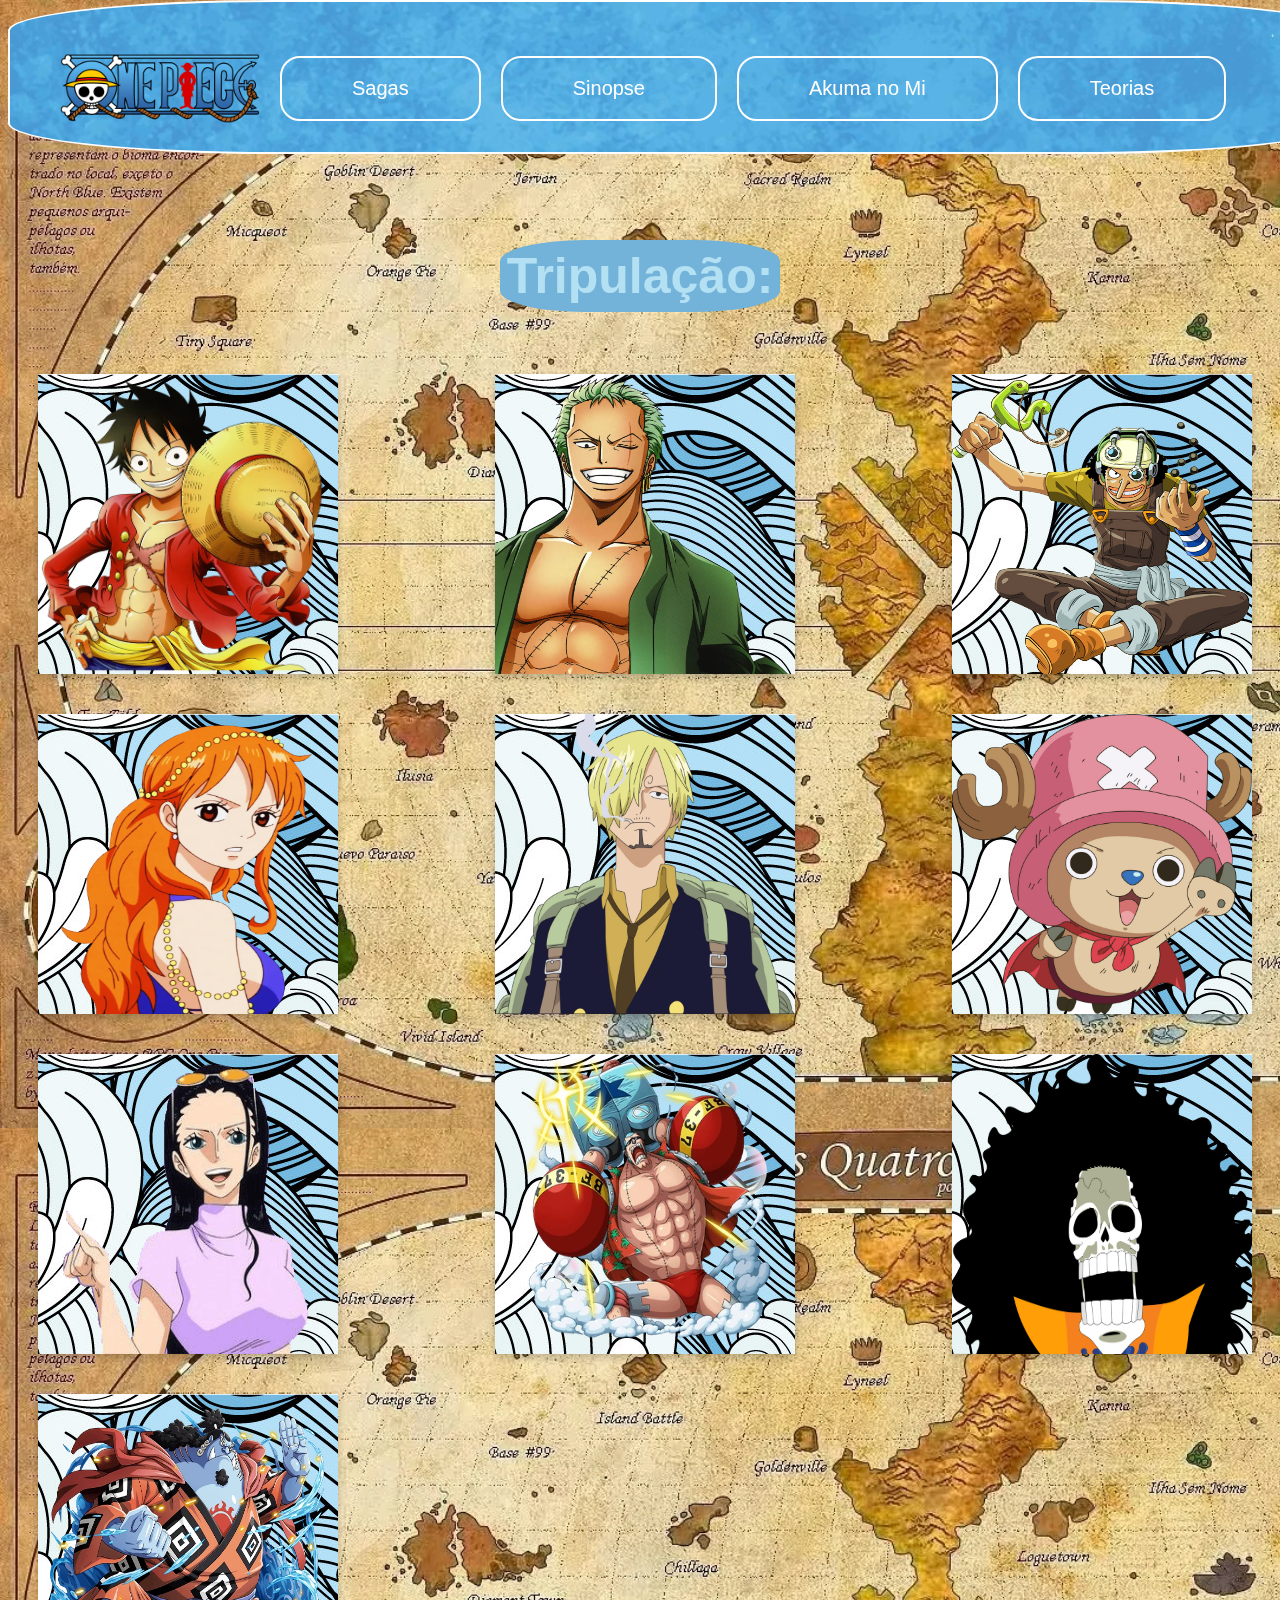
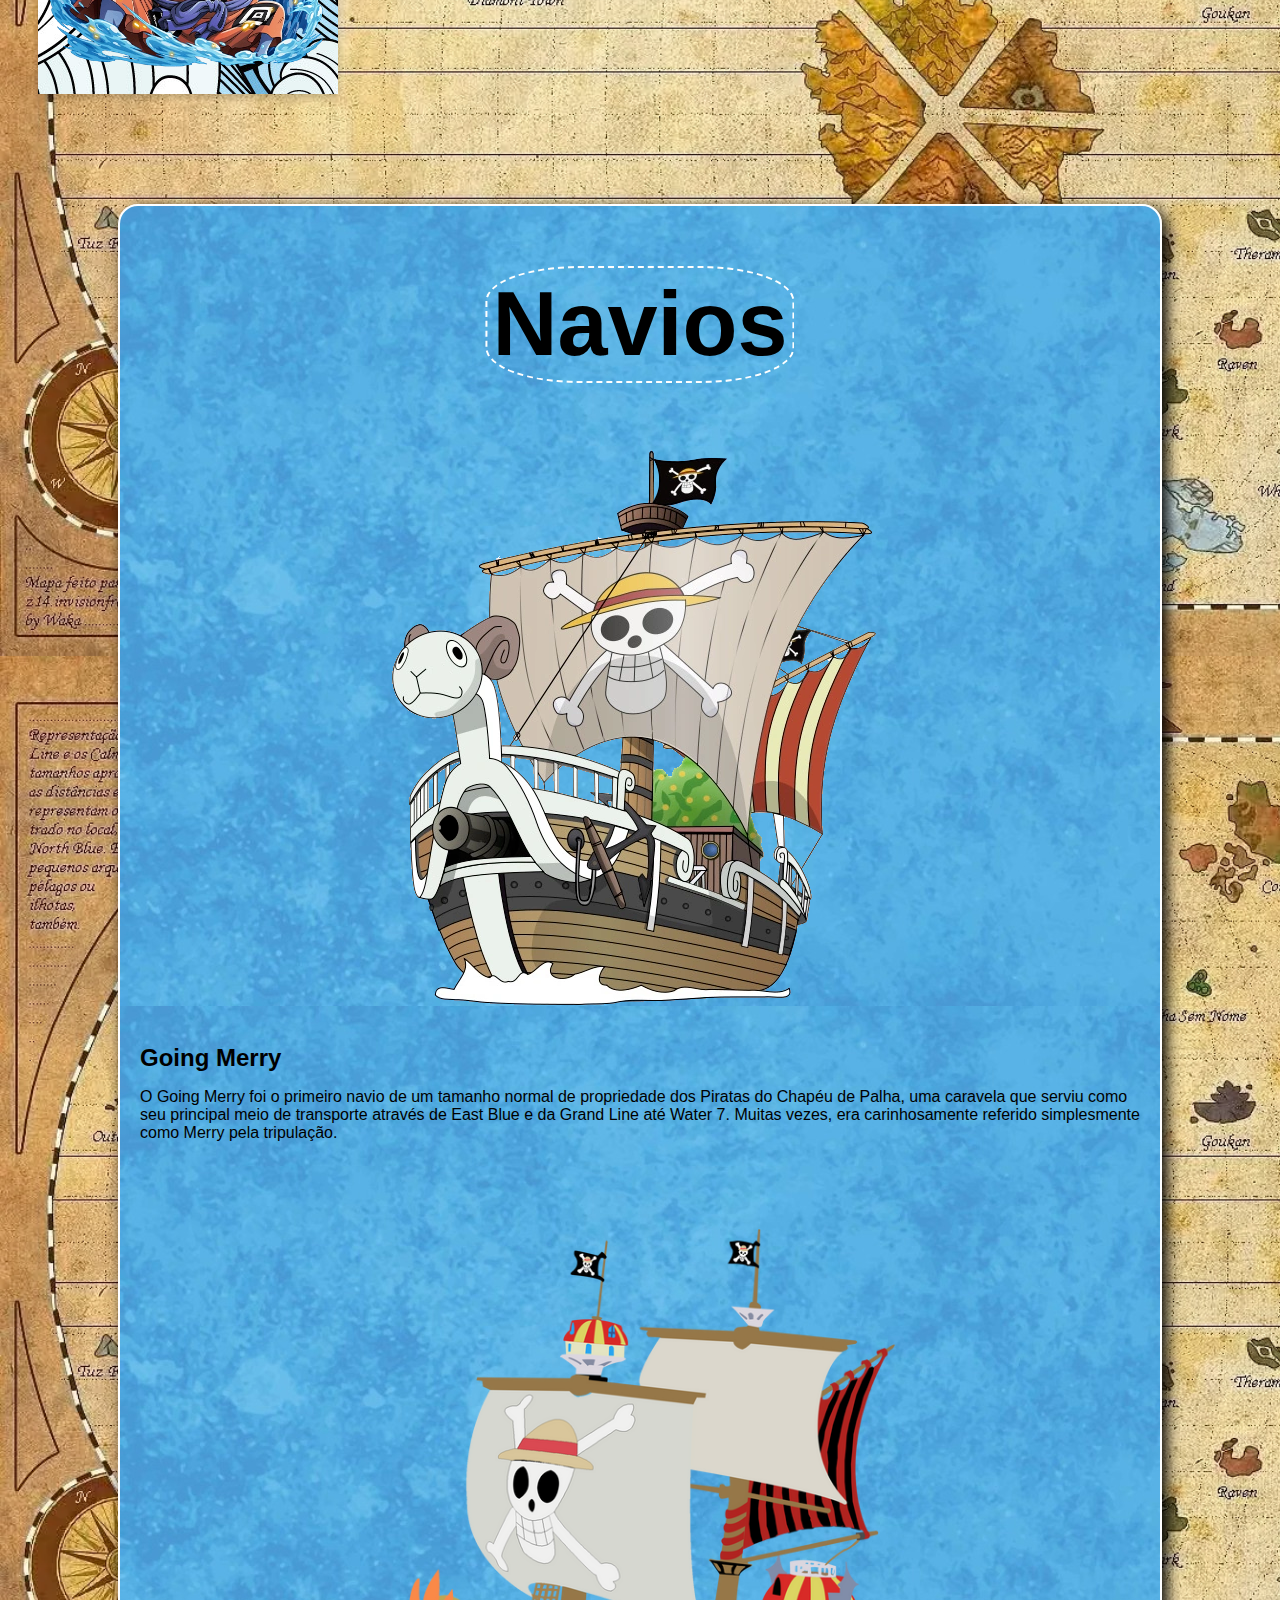
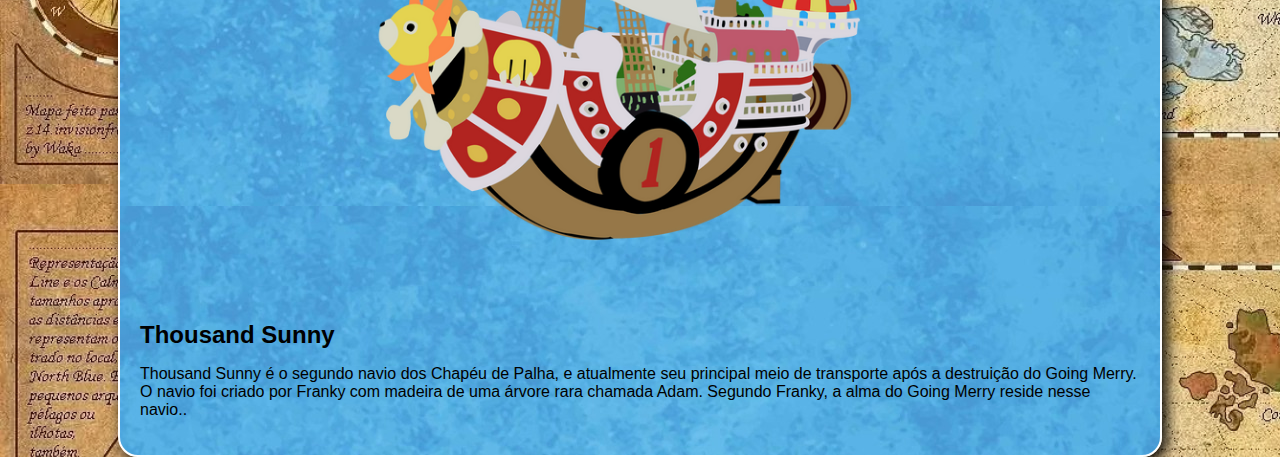
<file: index.html>
<!DOCTYPE html>
<html lang="pt-br">

<head>
    <meta charset="UTF-8">
    <meta name="viewport" content="width=device-width, initial-scale=1.0">
    <title>Tripulação Mugiwara</title>
    <link rel="shortcut icon" href="Imagens/Rockettheme-Free-Web-Map.ico" type="image/x-icon">
    <link rel="stylesheet" href="Css/index.css">
</head>

<body>

    <div class="barra">
        <div class="navibar-container">
            <img class="logo" src="Imagens/One-Piece-Logo.png" alt="logo">
            <ul>
                <li class="barrali"><a class="linkbarra" href="Paginas/pag_saga.html" rel="next">Sagas</a></li>
                <li class="barrali"><a class="linkbarra" href="Paginas/pag_sinopse.html" rel="next">Sinopse</a>
                </li>
                <li class="barrali"><a class="linkbarra" href="Paginas/pag_frutas.html" rel="next">Akuma no
                        Mi</a></li>
                <li class="barrali"><a class="linkbarra" href="Paginas/pag_teoria.html" rel="next">Teorias</a>
                </li>
            </ul>
        </div>
    </div>




    <!--     Conteudo do site em forma responsiva                                               -->
    <div class="logorensp"><img src="Imagens/One-Piece-Logo.png" alt="logore"></div>
    <nav id="menu-h">
        <ul>
            <li>
                <a href="Paginas/pag_saga.html">
                    Sagas
                </a>
            </li>

            <li><a href="Paginas/pag_sinopse.html">Sinopse</a></li>

            <li><a href="Paginas/pag_frutas.html">Akuma no Mi</a></li>

            <li><a href="Paginas/pag_teoria.html">Teorias</a></li>


        </ul>
    </nav>




    <div class="container">
        <div class="titulo-tripula">
            <h2 class="titulo">Tripulação:</h2>
        </div>
        <ul class="ul_card">

            <li>
                <div class="flip-card" id="card_01">
                    <div class="flip-card-interno">
                        <div class="flip-card-frente">
                            <img src="Imagens/luffy.jpg_.png" alt="Avatar" style="width:300px;height:300px;">
                        </div>
                        <div class="flip-card-voltar">
                            <h1>Monkey D. Luffy</h1>
                            <p>Capitão da Tripulação Chapeú de Palha</p>
                            <a href="Pag_cards/pag_luffy.html">Saiba mais sobre Luffy</a>
                        </div>
                    </div>
                </div>
            </li>
            <li>
                <div class="flip-card" id="card_02">
                    <div class="flip-card-interno">
                        <div class="flip-card-frente">
                            <img src="Imagens/zoro.png" alt="Avatar" style="width:300px;height:300px;">
                        </div>
                        <div class="flip-card-voltar">
                            <h1>Roronoa Zoro</h1>
                            <p>Imedialista e o Espadachim</p>
                            <a href="#">Saiba mais sobre Zoro</a>
                        </div>
                    </div>
                </div>
            </li>
            <li>
                <div class="flip-card" id="card_03">
                    <div class="flip-card-interno">
                        <div class="flip-card-frente">
                            <img src="Imagens/usop.png" alt="Avatar" style="width:300px;height:300px;">
                        </div>
                        <div class="flip-card-voltar">
                            <h1>Ussop</h1>
                            <p>Atirador da Tripulação</p>
                            <a href="#">Saiba mais sobre Ussop</a>
                        </div>
                    </div>
                </div>
            </li>
            <li>
                <div class="flip-card" id="card_04">
                    <div class="flip-card-interno">
                        <div class="flip-card-frente">
                            <img src="Imagens/Nami-vestido-roxo-v2-kawaii-uma-pe-a-prova-de-intemp-ries-anime-adesivo-decalque-do.png"
                                alt="Avatar" style="width:300px;height:300px;">
                        </div>
                        <div class="flip-card-voltar">
                            <h1>Nami</h1>
                            <p>Navegadora da Tripulação</p>
                            <a href="#">Saiba mais sobre Nami</a>
                        </div>
                    </div>
                </div>
            </li>
            <li>
                <div class="flip-card" id="card_05">
                    <div class="flip-card-interno">
                        <div class="flip-card-frente">
                            <img src="Imagens/Sanji_render_by_annaeditions24-d6nif6k.png" alt="Avatar"
                                style="width:300px;height:300px;">
                        </div>
                        <div class="flip-card-voltar">
                            <h1>Vinsmoke Sanji</h1>
                            <p>Cozinheiro da Tripulação</p>
                            <a href="#">Saiba mais sobre Sanji</a>
                        </div>
                    </div>
                </div>
            </li>
            <li>
                <div class="flip-card" id="card_06">
                    <div class="flip-card-interno">
                        <div class="flip-card-frente">
                            <img src="Imagens/chopper_by_toshiharu.png" alt="Avatar" style="width:300px;height:300px;">
                        </div>
                        <div class="flip-card-voltar">
                            <h1>Tony Tony Chopper</h1>
                            <p>Médico da Tripulação</p>
                            <a href="#">Saiba mais sobre Chopper</a>
                        </div>
                    </div>
                </div>
            </li>
            <li>
                <div class="flip-card" id="card_07">
                    <div class="flip-card-interno">
                        <div class="flip-card-frente">
                            <img src="Imagens/robin6.png" alt="Avatar" style="width:300px;height:300px;">
                        </div>
                        <div class="flip-card-voltar">
                            <h1>Nico Robin</h1>
                            <p>Arqueóloga</p>
                            <a href="#">Saiba mais sobre Robin</a>
                        </div>
                    </div>
                </div>
            </li>
            <li>
                <div class="flip-card" id="card_08">
                    <div class="flip-card-interno">
                        <div class="flip-card-frente">
                            <img src="Imagens/Pos_ts_franky.png" alt="Avatar" style="width:300px;height:300px;">
                        </div>
                        <div class="flip-card-voltar">
                            <h1>Franky</h1>
                            <p>Carpinteiro da Tripulação</p>
                            <a href="#">Saiba mais sobre Franky</a>
                        </div>
                    </div>
                </div>
            </li>
            <li>
                <div class="flip-card" id="card_09">
                    <div class="flip-card-interno">
                        <div class="flip-card-frente">
                            <img src="Imagens/brooke___one_piece_by_leandrojvarini_d4bmvhe-fullview.png" alt="Avatar"
                                style="width:300px;height:300px;">
                        </div>
                        <div class="flip-card-voltar">
                            <h1>Brook</h1>
                            <p>Músico e 2º espadachim da Tripulação</p>
                            <a href="#">Saiba mais sobre Luffy</a>
                        </div>
                    </div>
                </div>
            </li>
            <li>
                <div class="flip-card" id="card_10">
                    <div class="flip-card-interno">
                        <div class="flip-card-frente">
                            <img src="Imagens/jinbei.png" alt="Avatar" style="width:300px;height:300px;">
                        </div>
                        <div class="flip-card-voltar">
                            <h1>Jinbe</h1>
                            <p>Timoneiro da Tripulação</p>
                            <a href="#">Saiba mais sobre Jinbe</a>
                        </div>
                    </div>
                </div>
            </li>
        </ul>
    </div>


    <div class="navios">
        <h1>Navios</h1>
        <div class="navio_goingmerr">
            <div class="imagem-merry">
                <img src="Imagens/Going_Merry.png" alt="Going_merry">
            </div>
            <div class="texto-merry">
                <h2>Going Merry</h2>
                <p>O Going Merry foi o primeiro navio de um tamanho normal de propriedade dos Piratas do Chapéu de
                    Palha, uma caravela que serviu como seu principal meio de transporte através de East Blue e da Grand
                    Line até Water 7. Muitas vezes, era carinhosamente referido simplesmente como Merry pela tripulação.
                </p>

            </div>
        </div>
        <div class="navio_sunny">
            <div class="imagem-sunny">
                <img src="Imagens/thousand_sunny_by_marshmallowangelart_dccc1o9-fullview.png" alt="Sunny">
            </div>
            <div class="texto-sunny">
                <h2>Thousand Sunny</h2>
                <p>Thousand Sunny é o segundo navio dos Chapéu de Palha, e atualmente seu principal meio de transporte
                    após a destruição do Going Merry. O navio foi criado por Franky com madeira de uma árvore rara
                    chamada Adam. Segundo Franky, a alma do Going Merry reside nesse navio..</p>

            </div>
        </div>
    </div>





</body>

</html>
</file>
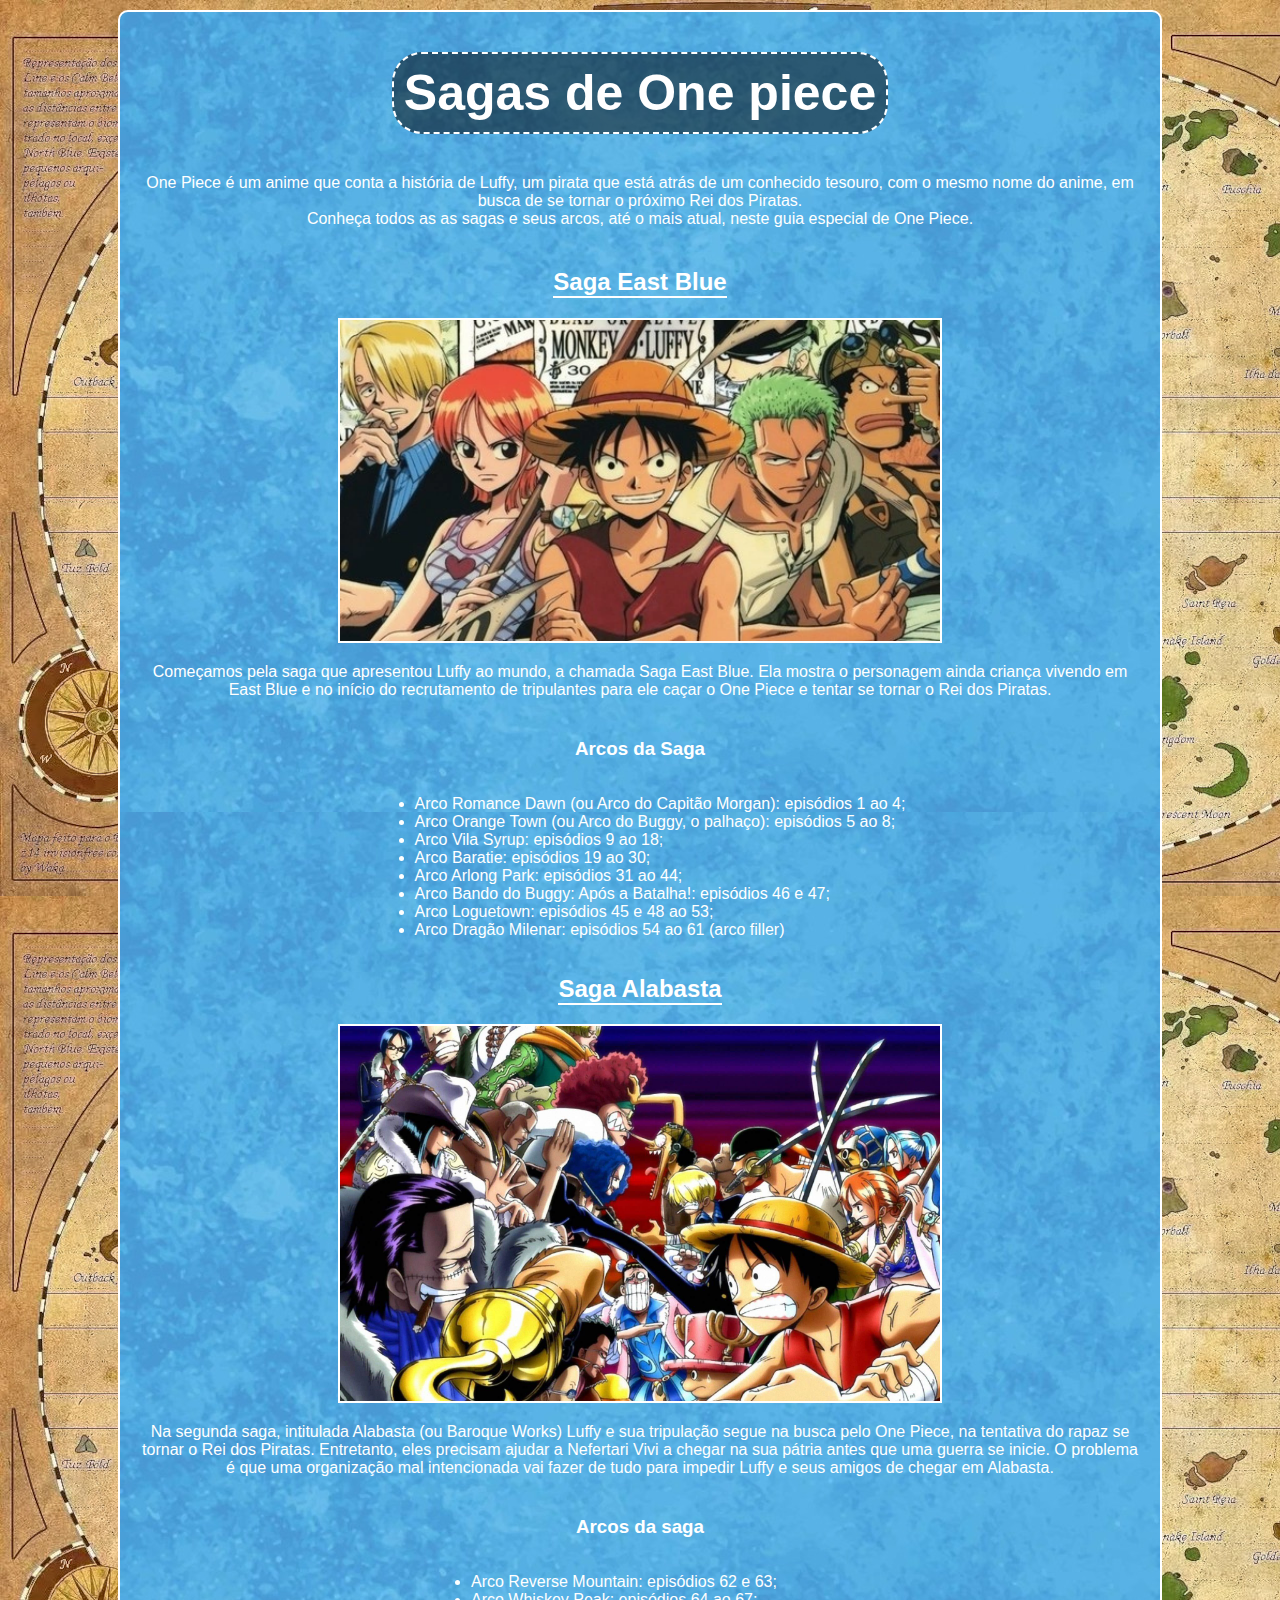
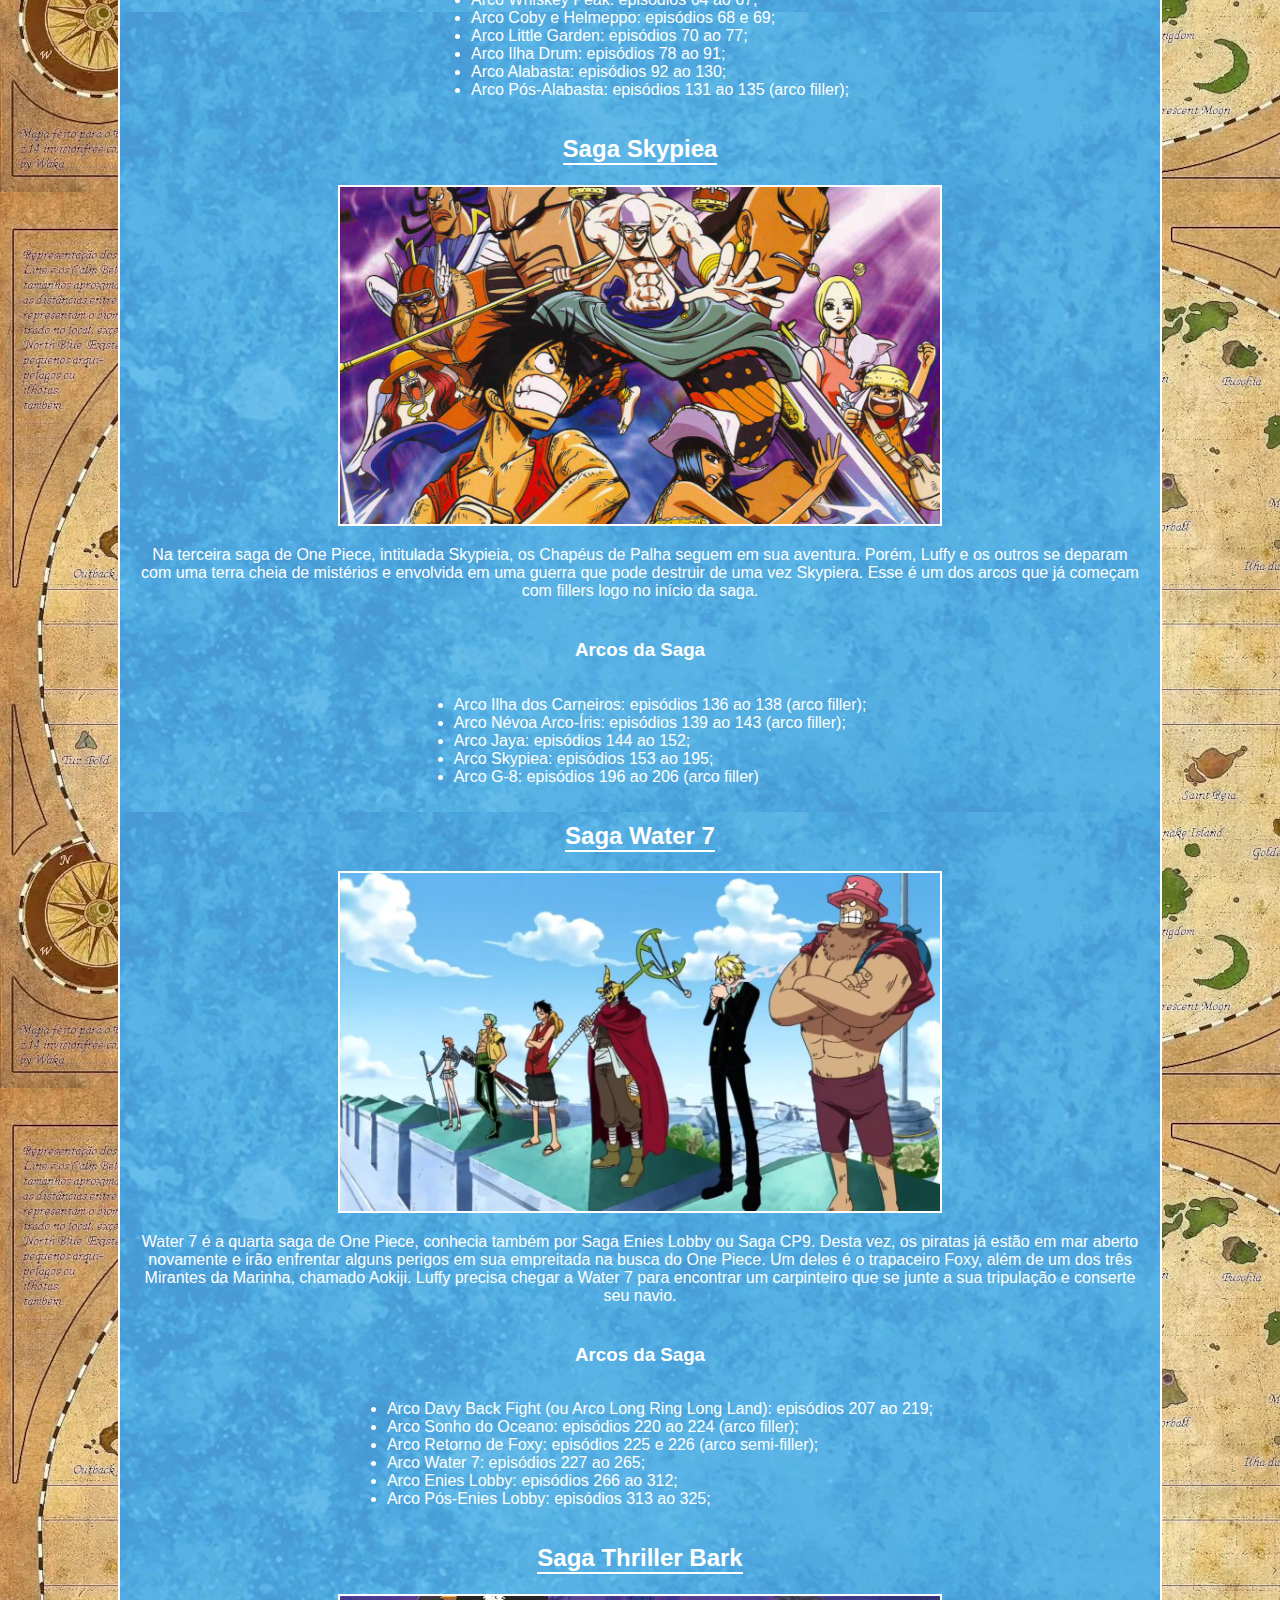
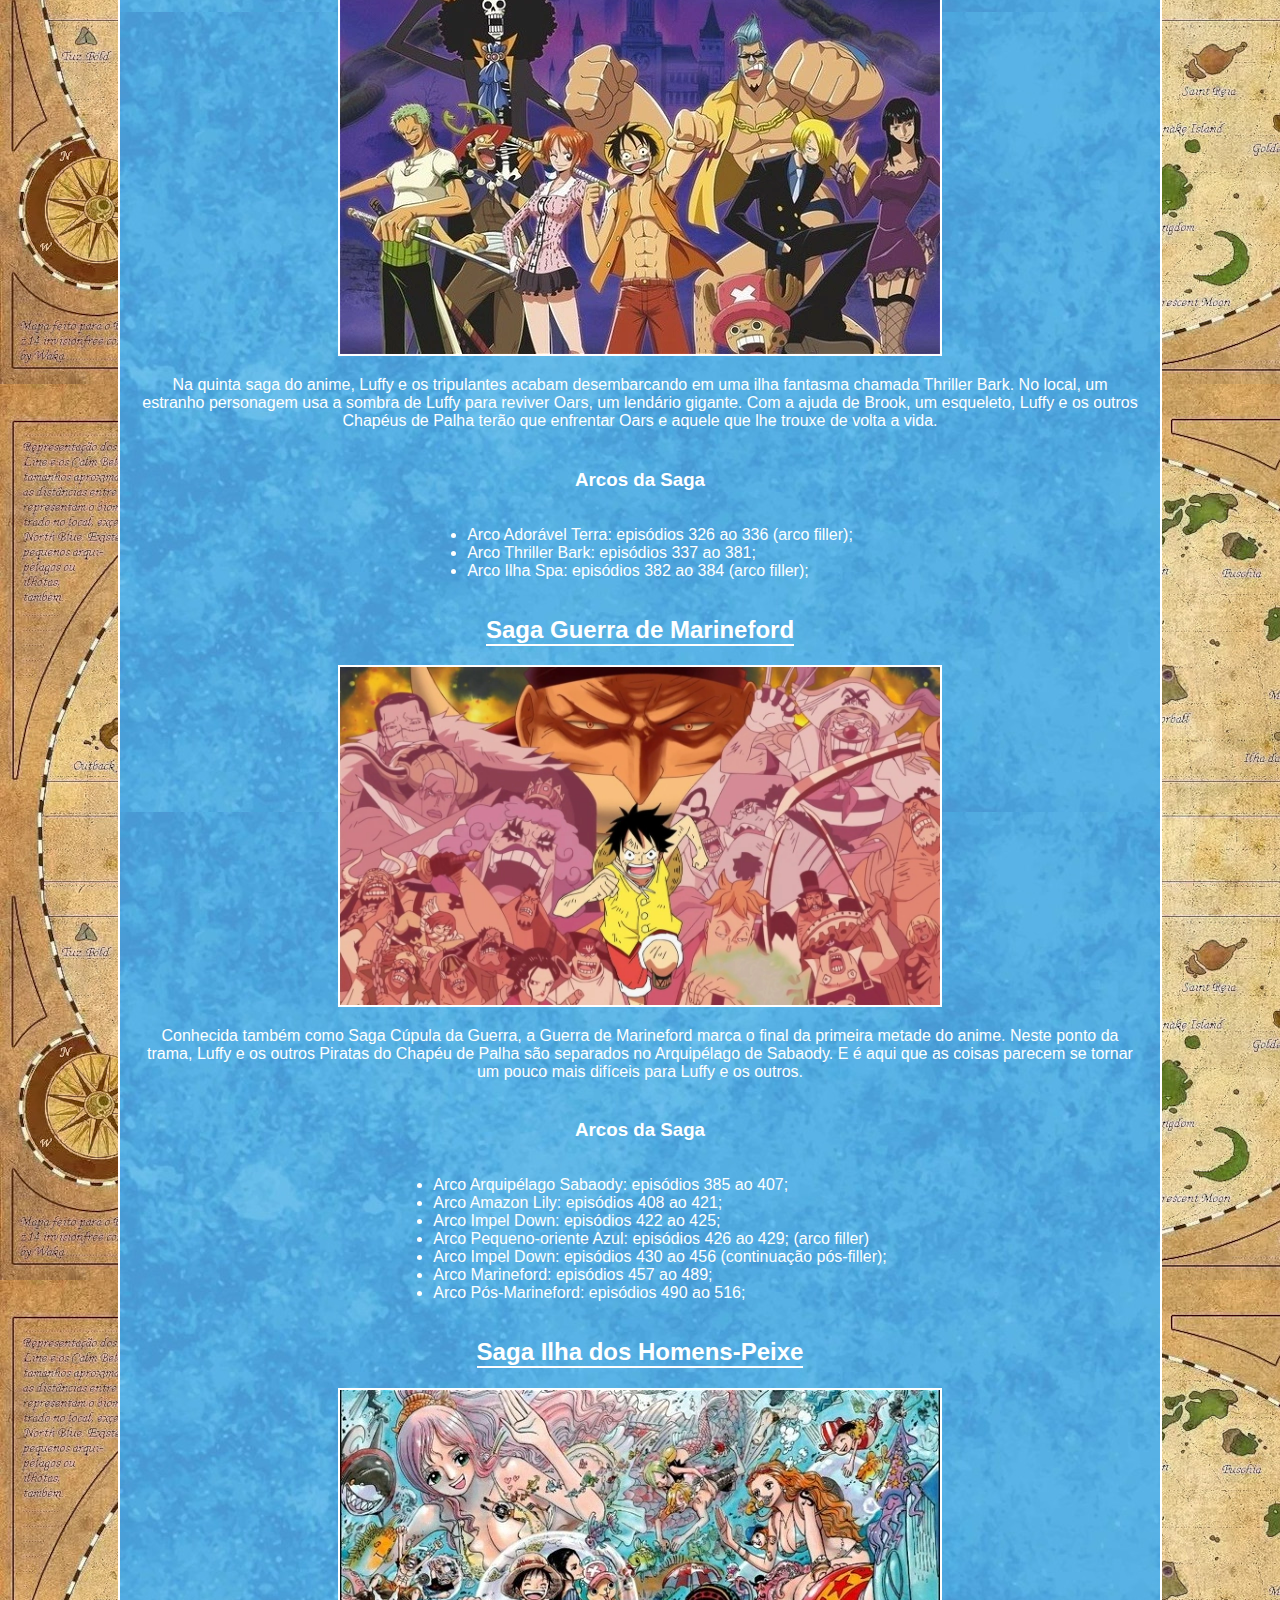
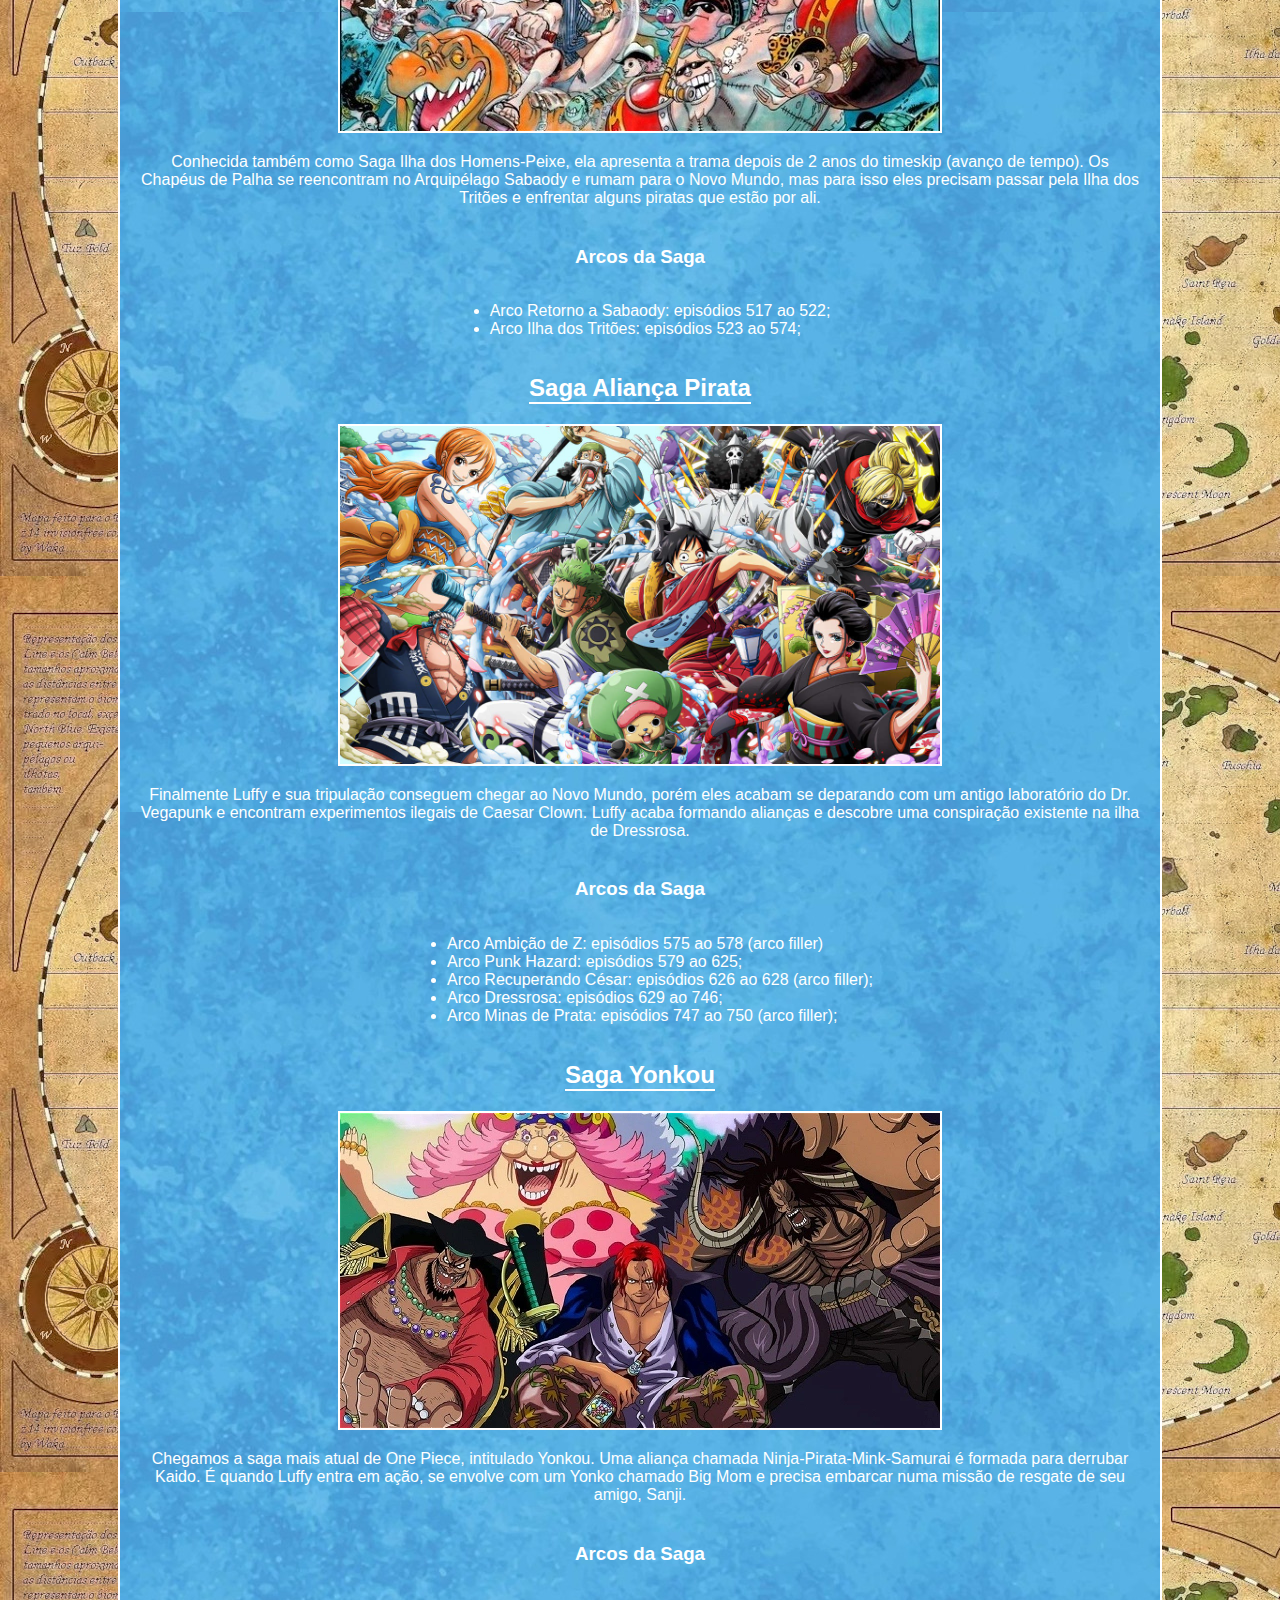
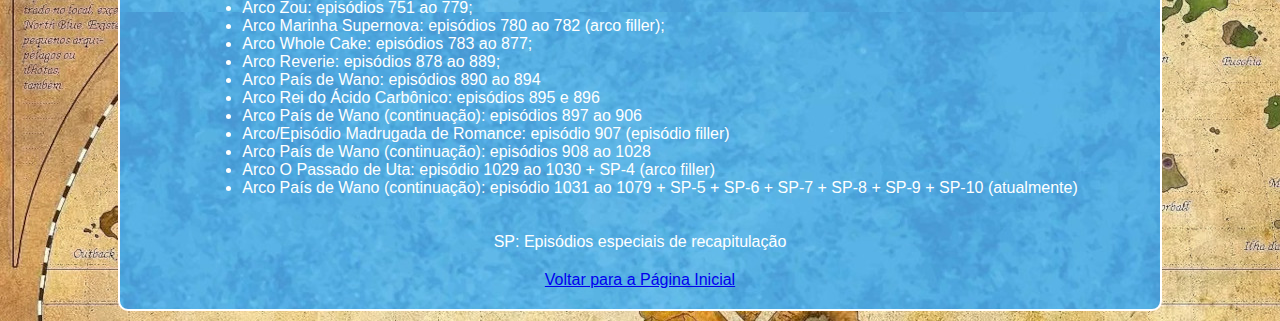
<file: Paginas/pag_saga.html>
<!DOCTYPE html>
<html lang="pt-br">

<head>
    <meta charset="UTF-8">
    <meta name="viewport" content="width=device-width, initial-scale=1.0">
    <title>Sagas</title>
    <link rel="stylesheet" href="../Css/pags.css">
</head>

<body>
    <div class="container">
        <h1>Sagas de One piece</h1>
        <p>One Piece é um anime que conta a história de Luffy, um pirata que está atrás de um conhecido tesouro, com o
            mesmo nome do anime, em busca de se tornar o próximo Rei dos Piratas.
            <br>
            Conheça todos as as sagas e seus arcos, até o mais atual, neste guia especial de One Piece.
        </p>


        <h2>Saga East Blue</h2>
        <img src="../Imagens/eastblue.png" alt="eastblue">
        <p>Começamos pela saga que apresentou Luffy ao mundo, a chamada Saga East Blue. Ela mostra o personagem ainda
            criança vivendo em East Blue e no início do recrutamento de tripulantes para ele caçar o One Piece e tentar
            se tornar o Rei dos Piratas.</p>
        <h3>Arcos da Saga</h3>
        <ul>
            <li>Arco Romance Dawn (ou Arco do Capitão Morgan): episódios 1 ao 4;</li>
            <li>Arco Orange Town (ou Arco do Buggy, o palhaço): episódios 5 ao 8;</li>
            <li>Arco Vila Syrup: episódios 9 ao 18;</li>
            <li>Arco Baratie: episódios 19 ao 30;</li>
            <li>Arco Arlong Park: episódios 31 ao 44;</li>
            <li>Arco Bando do Buggy: Após a Batalha!: episódios 46 e 47;</li>
            <li>Arco Loguetown: episódios 45 e 48 ao 53;</li>
            <li>Arco Dragão Milenar: episódios 54 ao 61 (arco filler)</li>
        </ul>
        <h2>Saga Alabasta</h2>
        <img src="../Imagens/Alabasta-1.jpg" alt="alabasta">
        <p>Na segunda saga, intitulada Alabasta (ou Baroque Works) Luffy e sua tripulação segue na busca pelo One Piece,
            na tentativa do rapaz se tornar o Rei dos Piratas. Entretanto, eles precisam ajudar a Nefertari Vivi a
            chegar na sua pátria antes que uma guerra se inicie. O problema é que uma organização mal intencionada vai
            fazer de tudo para impedir Luffy e seus amigos de chegar em Alabasta.</p>
        <h3>Arcos da saga</h3>
        <ul>
            <li>Arco Reverse Mountain: episódios 62 e 63;</li>
            <li>Arco Whiskey Peak: episódios 64 ao 67;</li>
            <li>Arco Coby e Helmeppo: episódios 68 e 69;</li>
            <li>Arco Little Garden: episódios 70 ao 77;</li>
            <li>Arco Ilha Drum: episódios 78 ao 91;</li>
            <li>Arco Alabasta: episódios 92 ao 130;</li>
            <li>Arco Pós-Alabasta: episódios 131 ao 135 (arco filler);</li>
        </ul>
        <h2>Saga Skypiea</h2>
        <img src="../Imagens/one-piece-skypiea-postcover.jpg" alt="skypiea">
        <p>Na terceira saga de One Piece, intitulada Skypieia, os Chapéus de Palha seguem em sua aventura. Porém, Luffy
            e os outros se deparam com uma terra cheia de mistérios e envolvida em uma guerra que pode destruir de uma
            vez Skypiera. Esse é um dos arcos que já começam com fillers logo no início da saga.</p>
        <h3>Arcos da Saga</h3>
        <ul>
            <li>Arco Ilha dos Carneiros: episódios 136 ao 138 (arco filler);</li>
            <li>Arco Névoa Arco-Íris: episódios 139 ao 143 (arco filler);</li>
            <li>Arco Jaya: episódios 144 ao 152;</li>
            <li>Arco Skypiea: episódios 153 ao 195;</li>
            <li>Arco G-8: episódios 196 ao 206 (arco filler)</li>
        </ul>
        <h2>Saga Water 7</h2>
        <img src="../Imagens/water-7-one-piece_aeu7.jpg" alt="water7">
        <p>Water 7 é a quarta saga de One Piece, conhecia também por Saga Enies Lobby ou Saga CP9. Desta vez, os piratas
            já estão em mar aberto novamente e irão enfrentar alguns perigos em sua empreitada na busca do One Piece. Um
            deles é o trapaceiro Foxy, além de um dos três Mirantes da Marinha, chamado Aokiji. Luffy precisa chegar a
            Water 7 para encontrar um carpinteiro que se junte a sua tripulação e conserte seu navio.</p>
        <h3>Arcos da Saga</h3>
        <ul>
            <li>Arco Davy Back Fight (ou Arco Long Ring Long Land): episódios 207 ao 219;</li>
            <li>Arco Sonho do Oceano: episódios 220 ao 224 (arco filler);</li>
            <li>Arco Retorno de Foxy: episódios 225 e 226 (arco semi-filler);</li>
            <li>Arco Water 7: episódios 227 ao 265;</li>
            <li>Arco Enies Lobby: episódios 266 ao 312;</li>
            <li>Arco Pós-Enies Lobby: episódios 313 ao 325;</li>
        </ul>
        <h2>Saga Thriller Bark</h2>
        <img src="../Imagens/saga-thriller-bark_cke.png">
        <p>Na quinta saga do anime, Luffy e os tripulantes acabam desembarcando em uma ilha fantasma chamada Thriller
            Bark. No local, um estranho personagem usa a sombra de Luffy para reviver Oars, um lendário gigante. Com a
            ajuda de Brook, um esqueleto, Luffy e os outros Chapéus de Palha terão que enfrentar Oars e aquele que lhe
            trouxe de volta a vida.</p>
        <h3>Arcos da Saga</h3>
        <ul>
            <li>Arco Adorável Terra: episódios 326 ao 336 (arco filler);</li>
            <li>Arco Thriller Bark: episódios 337 ao 381;</li>
            <li>Arco Ilha Spa: episódios 382 ao 384 (arco filler);</li>
        </ul>
        <h2>Saga Guerra de Marineford</h2>
        <img src="../Imagens/Marineford_Arc.png" alt="marineford">
        <p>Conhecida também como Saga Cúpula da Guerra, a Guerra de Marineford marca o final da primeira metade do
            anime. Neste ponto da trama, Luffy e os outros Piratas do Chapéu de Palha são separados no Arquipélago de
            Sabaody. E é aqui que as coisas parecem se tornar um pouco mais difíceis para Luffy e os outros.</p>
        <h3>Arcos da Saga</h3>
        <ul>
            <li>Arco Arquipélago Sabaody: episódios 385 ao 407;</li>
            <li>Arco Amazon Lily: episódios 408 ao 421;</li>
            <li>Arco Impel Down: episódios 422 ao 425;</li>
            <li>Arco Pequeno-oriente Azul: episódios 426 ao 429; (arco filler)</li>
            <li>Arco Impel Down: episódios 430 ao 456 (continuação pós-filler);</li>
            <li>Arco Marineford: episódios 457 ao 489;</li>
            <li>Arco Pós-Marineford: episódios 490 ao 516;</li>
        </ul>
        <h2>Saga Ilha dos Homens-Peixe</h2>
        <img src="../Imagens/peixeilha.png" alt="homens-peixe">
        <p>Conhecida também como Saga Ilha dos Homens-Peixe, ela apresenta a trama depois de 2 anos do timeskip (avanço
            de tempo). Os Chapéus de Palha se reencontram no Arquipélago Sabaody e rumam para o Novo Mundo, mas para
            isso eles precisam passar pela Ilha dos Tritões e enfrentar alguns piratas que estão por ali.</p>
        <h3>Arcos da Saga</h3>
        <ul>
            <li>Arco Retorno a Sabaody: episódios 517 ao 522;</li>
            <li>Arco Ilha dos Tritões: episódios 523 ao 574;</li>
        </ul>
        <h2>Saga Aliança Pirata</h2>
        <img src="../Imagens/one-piece-wano-yonkouu_ccyw.jpg" alt="alianca_pirata">
        <p>Finalmente Luffy e sua tripulação conseguem chegar ao Novo Mundo, porém eles acabam se deparando com um
            antigo laboratório do Dr. Vegapunk e encontram experimentos ilegais de Caesar Clown. Luffy acaba formando
            alianças e descobre uma conspiração existente na ilha de Dressrosa.</p>
        <h3>Arcos da Saga</h3>
        <ul>
            <li>Arco Ambição de Z: episódios 575 ao 578 (arco filler)</li>
            <li>Arco Punk Hazard: episódios 579 ao 625;</li>
            <li>Arco Recuperando César: episódios 626 ao 628 (arco filler);</li>
            <li>Arco Dressrosa: episódios 629 ao 746;</li>
            <li>Arco Minas de Prata: episódios 747 ao 750 (arco filler);</li>
        </ul>
        <h2>Saga Yonkou</h2>
        <img src="../Imagens/yonkou-quem-sao-os-capitaes-piratas-mais-poderosos-de-one-piece_f.png" alt="yonkou">
        <p>Chegamos a saga mais atual de One Piece, intitulado Yonkou. Uma aliança chamada Ninja-Pirata-Mink-Samurai é
            formada para derrubar Kaido. É quando Luffy entra em ação, se envolve com um Yonko chamado Big Mom e precisa
            embarcar numa missão de resgate de seu amigo, Sanji.</p>
        <h3>Arcos da Saga</h3>
        <ul>
            <li>Arco Zou: episódios 751 ao 779;</li>
            <li>Arco Marinha Supernova: episódios 780 ao 782 (arco filler);</li>
            <li>Arco Whole Cake: episódios 783 ao 877;</li>
            <li>Arco Reverie: episódios 878 ao 889;</li>
            <li>Arco País de Wano: episódios 890 ao 894</li>
            <li>Arco Rei do Ácido Carbônico: episódios 895 e 896</li>
            <li>Arco País de Wano (continuação): episódios 897 ao 906</li>
            <li>Arco/Episódio Madrugada de Romance: episódio 907 (episódio filler)</li>
            <li>Arco País de Wano (continuação): episódios 908 ao 1028</li>
            <li>Arco O Passado de Uta: episódio 1029 ao 1030 + SP-4 (arco filler)</li>
            <li>Arco País de Wano (continuação): episódio 1031 ao 1079 + SP-5 + SP-6 + SP-7 + SP-8 + SP-9 + SP-10
                (atualmente)</li>
        </ul>
        <p>SP: Episódios especiais de recapitulação</p>
        <a href="../index.html">Voltar para a Página Inicial</a>
    </div>

</body>

</html>
</file>
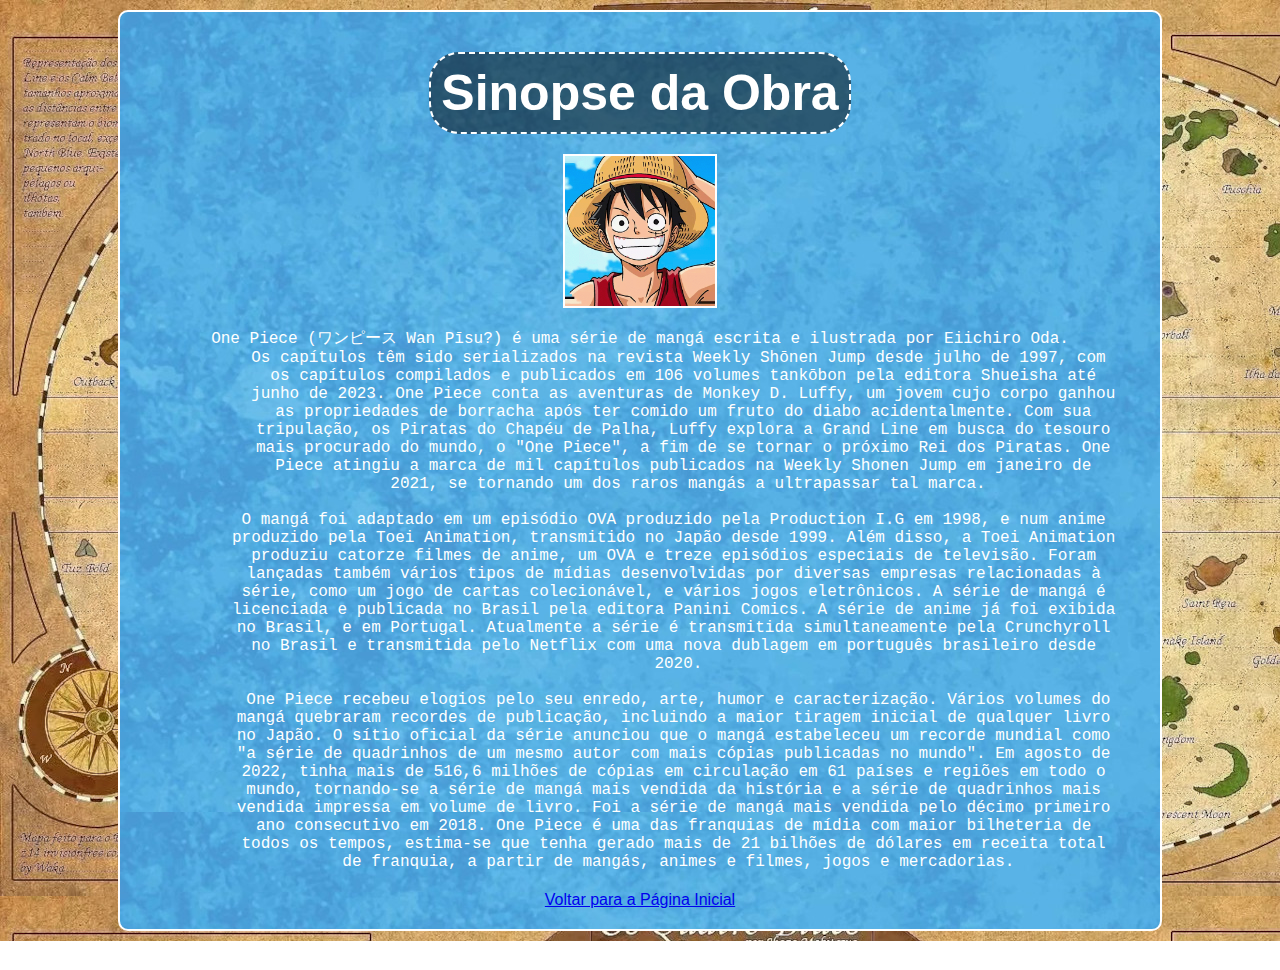
<file: Paginas/pag_sinopse.html>
<!DOCTYPE html>
<html lang="pt-br">

<head>
    <meta charset="UTF-8">
    <meta name="viewport" content="width=device-width, initial-scale=1.0">
    <title>Sinopse</title>
    <link rel="stylesheet" href="../Css/pags.css">
</head>

<body>
    <div class="container">
        <h1>Sinopse da Obra</h1>
        <img id="luffy" src="../Imagens/luffypeq.png" alt="luffy">
        <pre>One Piece (ワンピース Wan Pīsu?) é uma série de mangá escrita e ilustrada por Eiichiro Oda.
         Os capítulos têm sido serializados na revista Weekly Shōnen Jump desde julho de 1997, com 
         os capítulos compilados e publicados em 106 volumes tankōbon pela editora Shueisha até
          junho de 2023. One Piece conta as aventuras de Monkey D. Luffy, um jovem cujo corpo ganhou 
          as propriedades de borracha após ter comido um fruto do diabo acidentalmente. Com sua 
          tripulação, os Piratas do Chapéu de Palha, Luffy explora a Grand Line em busca do tesouro 
          mais procurado do mundo, o "One Piece", a fim de se tornar o próximo Rei dos Piratas. One 
          Piece atingiu a marca de mil capítulos publicados na Weekly Shonen Jump em janeiro de 
          2021, se tornando um dos raros mangás a ultrapassar tal marca.

        O mangá foi adaptado em um episódio OVA produzido pela Production I.G em 1998, e num anime 
        produzido pela Toei Animation, transmitido no Japão desde 1999. Além disso, a Toei Animation 
        produziu catorze filmes de anime, um OVA e treze episódios especiais de televisão. Foram 
        lançadas também vários tipos de mídias desenvolvidas por diversas empresas relacionadas à 
        série, como um jogo de cartas colecionável, e vários jogos eletrônicos. A série de mangá é 
        licenciada e publicada no Brasil pela editora Panini Comics. A série de anime já foi exibida 
        no Brasil, e em Portugal. Atualmente a série é transmitida simultaneamente pela Crunchyroll 
        no Brasil e transmitida pelo Netflix com uma nova dublagem em português brasileiro desde 
        2020.
        
         One Piece recebeu elogios pelo seu enredo, arte, humor e caracterização. Vários volumes do 
        mangá quebraram recordes de publicação, incluindo a maior tiragem inicial de qualquer livro 
        no Japão. O sítio oficial da série anunciou que o mangá estabeleceu um recorde mundial como 
        "a série de quadrinhos de um mesmo autor com mais cópias publicadas no mundo". Em agosto de 
        2022, tinha mais de 516,6 milhões de cópias em circulação em 61 países e regiões em todo o 
        mundo, tornando-se a série de mangá mais vendida da história e a série de quadrinhos mais 
        vendida impressa em volume de livro. Foi a série de mangá mais vendida pelo décimo primeiro 
        ano consecutivo em 2018. One Piece é uma das franquias de mídia com maior bilheteria de 
        todos os tempos, estima-se que tenha gerado mais de 21 bilhões de dólares em receita total 
        de franquia, a partir de mangás, animes e filmes, jogos e mercadorias.</pre>
        <a href="../index.html">Voltar para a Página Inicial</a>
    </div>
</body>

</html>
</file>
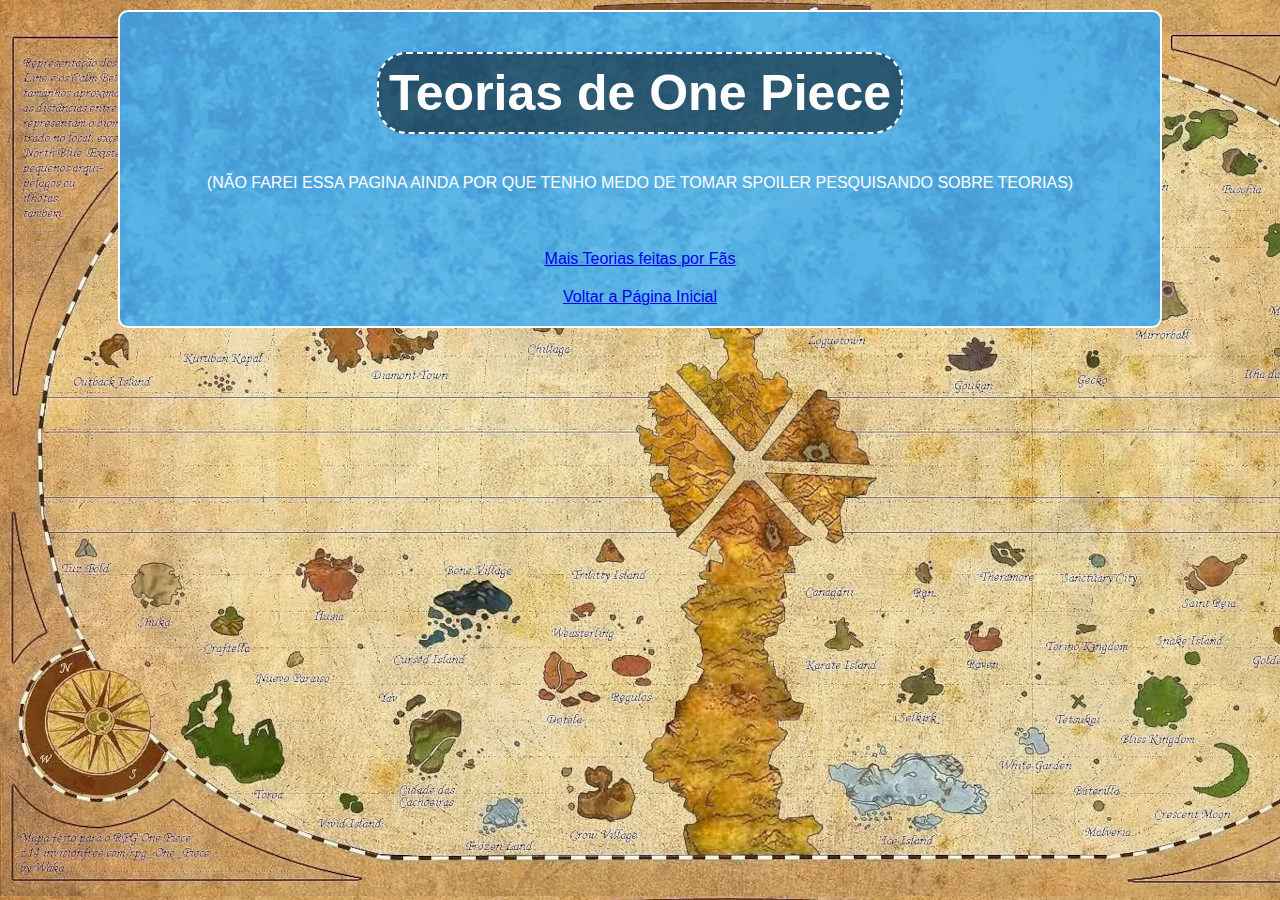
<file: Paginas/pag_teoria.html>
<!DOCTYPE html>
<html lang="pt-br">

<head>
    <meta charset="UTF-8">
    <meta name="viewport" content="width=device-width, initial-scale=1.0">
    <title>Teorias</title>
    <link rel="stylesheet" href="../Css/pags.css">
</head>

<body>
    <div class="container">
        <h1>Teorias de One Piece</h1>
        <p>(NÃO FAREI ESSA PAGINA AINDA POR QUE TENHO MEDO DE TOMAR SPOILER PESQUISANDO SOBRE TEORIAS) </p>
        <br>
        <p><a target="_blank" href="https://onepiece.fandom.com/pt/f?catId=2838115569608164389">Mais Teorias feitas por
                Fãs</a></p>

        <a href="../index.html">Voltar a Página Inicial</a>
    </div>
</body>

</html>
</file>
<file: Css/index.css>
body {
    background-image: url(../Imagens/mapaMundi.jpg);
    height: 100vh;
    font-family: 'Comfortaa', sans-serif;
    background-size: cover;
}

.logo {

    width: 200px;
    max-width: 100%;
    height: auto;
    margin-inline: 20px;
}

.barra {
    background-image: url(../Imagens/azulFarelado.jpeg);
    display: flex;
    flex-wrap: wrap;
    width: 100%;
    height: 90px;
    position: fixed;
    top: 0;
    margin: auto;
    padding: 30px 20px 30px 30px;
    border-radius: 20%;
    font-size: 20px;
    z-index: 1;
    border: 2px solid white;
    justify-content: space-between;
    align-items: center;
}

a.linkbarra:hover {
    background-color: white;
    color: black;

}

.linkbarra {
    text-decoration: none;
    display: grid;
    color: white;
    text-align: center;
    padding: 19px 70px;
    border: 2px solid white;
    border-radius: 20px;
}


.logorensp {
    display: none;
}





nav {
    display: none;
}

.navibar-container {
    display: flex;
    justify-content: space-between;
    align-items: center;
}

.ul_card {
    display: flex;
    justify-content: space-between;
    flex-wrap: wrap;
    margin-top: 20px;

}



.ul_card li {
    margin-right: 20px;
    margin-bottom: 20px;
}


a.flip-card-voltar {
    display: grid;
    text-align: center;
    padding: 19px 100px;
    text-decoration: none;
    margin-right: 10px;

}

.flip-card {
    background-color: transparente;
    display: flex;
    width: 300px;
    height: 300px;
    perspective: 1000px;
    justify-content: center;
    align-items: center;
    margin-bottom: 20px;
    margin-left: 30px;
}


.flip-card-interno {
    position: relative;
    width: 100%;
    height: 100%;
    text-align: center;
    transition: transform 0.6s;
    transform-style: preserve-3d;
    box-shadow: 0 4px 8px 0 rgba(0, 0, 0, 0.2);
}




.container {
    margin-top: 220px;
    display: flex;
    justify-content: space-around;
    flex-wrap: wrap;
}

.titulo-tripula {
    text-align: center;
    margin-top: 0px;
    padding: 0px;
}

.titulo {
    background-color: #73B2D9;
    color: #B3E0F2;
    text-align: center;

    font-size: 50px;
    margin-top: 20px;
    border: 2px dashed #73B2D9;
    border-radius: 30%;
    padding: 5px;
}




.flip-card:hover .flip-card-interno {
    transform: rotateY(180deg);
}

.flip-card-frente,
.flip-card-voltar {
    position: absolute;
    width: 100%;
    height: 100%;
    -webkit-backface-visibility: hidden;
    backface-visibility: hidden
}

ul {
    display: flex;
    justify-content: space-between;
    margin: 0;
    padding: 0;
    list-style-type: none;
}


li {
    margin-right: 20px;
    margin-bottom: 0;
}


.flip-card-frente {
    background-image: url(../Imagens/ondas-abstratas.jpg);

}

.flip-card-voltar {
    background-color: #B3E0F2;
    color: black;
    transform: rotateY(180deg);
}


.navios {
    background-image: url(../Imagens/azulFarelado.jpeg);
    max-width: 1000px;
    height: auto;
    display: flex;
    flex-direction: column;
    justify-content: center;
    align-items: center;
    padding: 20px;
    margin: 70px auto;
    position: relative;
    border: 2px solid white;
    box-shadow: 5px 5px 15px black;
    border-radius: 20px;
}

.navios h1 {
    text-align: center;
    font-size: 90px;
    position: absolute;
    top: 0;
    left: 50%;
    transform: translateX(-50%);
    border: 2px dashed white;
    border-radius: 30%;
    padding: 5px;
}

.imagem-merry {
    margin-top: 200px;
    flex: 1;
    margin-right: 20px;
    display: flex;
}

.imagem-merry img {
    max-width: 200px;
    height: auto;
    display: flex;
}

.texto-merry {
    flex: 1;
}

.texto-merry h2 {
    font-size: 24px;
    margin-bottom: 10px;
}

.texto-merry p {
    font-size: 16px;
}

.imagem-sunny {
    margin-top: 50px;
    flex: 1;
    margin-right: 20px;
    display: flex;
}

.imagem-merry img,
.imagem-sunny img {
    text-align: center;
    max-width: 100%;
    height: auto;
    margin: 0 auto;
}

.texto-sunny {
    flex: 1;
}

.texto-sunny h2 {
    font-size: 24px;
    margin-bottom: 10px;
}

.texto-sunny p {
    font-size: 16px;
}



@media (max-width: 768px) {
    .barra {
        display: none;
    }

    .barrali {
        flex-direction: column;
    }

    a.barrali {
        flex: 1;

        text-decoration: none;
        color: white;
        text-align: center;
        padding: 10px;
        border: 2px solid white;
        border-radius: 20px;
        margin: 5px;
    }

    .linkbarra {
        padding: 10px 20px;
        margin: 5px;
    }

    .logo {
        display: none;
    }

    .logorensp {
        width: 100%;
        display: flex;
        background-image: url(../Imagens/azulFarelado.jpeg);
        align-items: center;
        top: 0;
        height: 60px;
        justify-content: center;
        border: 2px solid white;
    }

    .logorensp img {
        max-width: 100%;
        height: 100px;
        text-align: center;
    }


    nav {
        display: inline-block;
        background-image: url(../Imagens/azulFarelado.jpeg);
    }

    #menu-h {
        display: flex;
        justify-content: center;
        background-color: rgb(37, 37, 39);
    }

    #menu-h ul {
        max-width: 800px;
        list-style: none;
        padding: 0;
        display: flex;
        justify-content: center;
    }

    #menu-h ul li {
        display: block;
        margin: 0 10px;
    }

    #menu-h ul li a {
        color: #FFF;
        padding: 15px;
        display: inline-block;
        text-decoration: none;
        transition: background .4s;
    }

    #menu-h ul li a:hover {
        background-color: white;
        color: black;
    }




}

@media(max-width:768) {
    .container {
        margin-top: 20px;
        flex-direction: column;
    }

    .container {
        margin-top: none;

    }


    .ul_card li {
        margin-right: 0;
        margin-bottom: 20px;
    }

    .titulo {
        font-size: 40px;
    }

    .navios {
        padding: 10px;
        margin: 0px;
        height: auto;
    }



    .navios h1 {
        font-size: 60px;
        max-width: 100%;
        height: auto;
        display: block;
    }

    .imagem-merry img,
    .imagem-sunny img {
        max-width: 100%;
        height: auto;
        margin-top: 0px;
    }

}


@media (max-width: 492px) {
    nav {
        flex-direction: column;
        columns: 2;
        justify-content: space-around;
        /* Altera a direção da flexbox para uma coluna */
    }

    nav li {
        margin-right: 0;
        /* Remove a margem direita dos itens da lista */
    }
}
</file>
<file: Css/pags.css>
body {
    background-image: url(../Imagens/mapaMundi\(1500\).jpg);
    font-family: 'Comfortaa', sans-serif;

}

h1 {

    font-size: 50px;
    text-align: center;
    border: 2px dashed white;
    border-radius: 30px;
    /* Ajustado para pixels em vez de porcentagem */
    padding: 10px;
    /* Aumentado o preenchimento para melhor legibilidade */
    background-color: rgba(0, 0, 0, 0.5);
    /* Adicionado fundo semi-transparente para legibilidade */
    color: white;
    /* Cor do texto branca */
    margin: 20px 0;
    /* Margem superior e inferior para afastar do conteúdo seguinte */
}


.container {


    background-image: url(../Imagens/azulFarelado.jpeg);
    max-width: 1000px;
    display: flex;
    flex-direction: column;
    align-items: center;
    padding: 20px;
    margin: 10px auto;
    border: 2px solid white;
    border-radius: 10px;
    height: auto;
    /* Aumentar altura*/
}

h2 {
    color: white;
    border-bottom: 2px solid white;
}


h3 {
    color: white;
}

p {
    font-size: 16px;
    text-align: center;
    color: white;
    margin: 20px 0;
    /* Margem superior e inferior para afastar do conteúdo seguinte */
}

li {
    font-size: 16px;
    color: white;
}

img {
    max-width: 100%;
    width: 600px;
    border: 2px solid white;
    height: auto;
    /* A altura será dimensionada automaticamente */
}

@media (max-width: 768px) {
    h1 {
        font-size: 30px;
    }

    p,
    li {
        font-size: 12px;
    }
}

pre {
    font-size: 16px;
    flex: 2;
    text-align: center;
    color: white;
    margin: 20px 0;
    /* Margem superior e inferior para afastar do conteúdo seguinte */
    white-space: pre-wrap;
    /* Permite quebrar palavras e textos em várias linhas */
    word-wrap: break-word;
    /* Quebra palavras longas que não cabem na tela */
    overflow: auto;
    /* Adiciona barras de rolagem quando o conteúdo não couber na tela */
}

#luffy {
    flex: 1;
    width: 150px;
    height: auto;
    float: right;
}

/*

Fruta abaixo

*/

.container #fruta {
    max-width: 100%;
    overflow: auto;
}

/* Estilos CSS para a tabela */
.table {
    display: table;
    width: 100%;
    border-collapse: collapse;
}

.row {
    display: table-row;
}

.celula {
    display: table-cell;
    padding: 8px;
    border: 1px solid #ccc;
    text-align: center;
    vertical-align: middle;
}

.lider {
    font-weight: bold;
    background-color: #f0f0f0;
}

.celula img {
    max-width: 100px;
    /* Define a largura máxima para as imagens */
    height: auto;
}


@media (max-width: 768px) {
    .table {
        display: block;
        width: 100%;
        overflow-x: auto;
        /* Adiciona rolagem horizontal quando necessário */
    }

    .row {
        display: flex;
        /* Utiliza flexbox para alinhar as células horizontalmente */
        margin-bottom: 20px;
        /* Espaço entre as linhas */
    }

    .celula {
        flex: 1;
        /* Faz as células ocuparem tamanhos iguais na linha */
        padding: 8px;
        border: 1px solid #ccc;
        text-align: center;
        vertical-align: middle;
    }

    .lider {
        font-weight: bold;
        background-color: #f0f0f0;
        padding: 8px;
    }

    .celula img {
        max-width: 100px;
        /* Define a largura máxima para as imagens */
        height: auto;
    }

}
</file>
